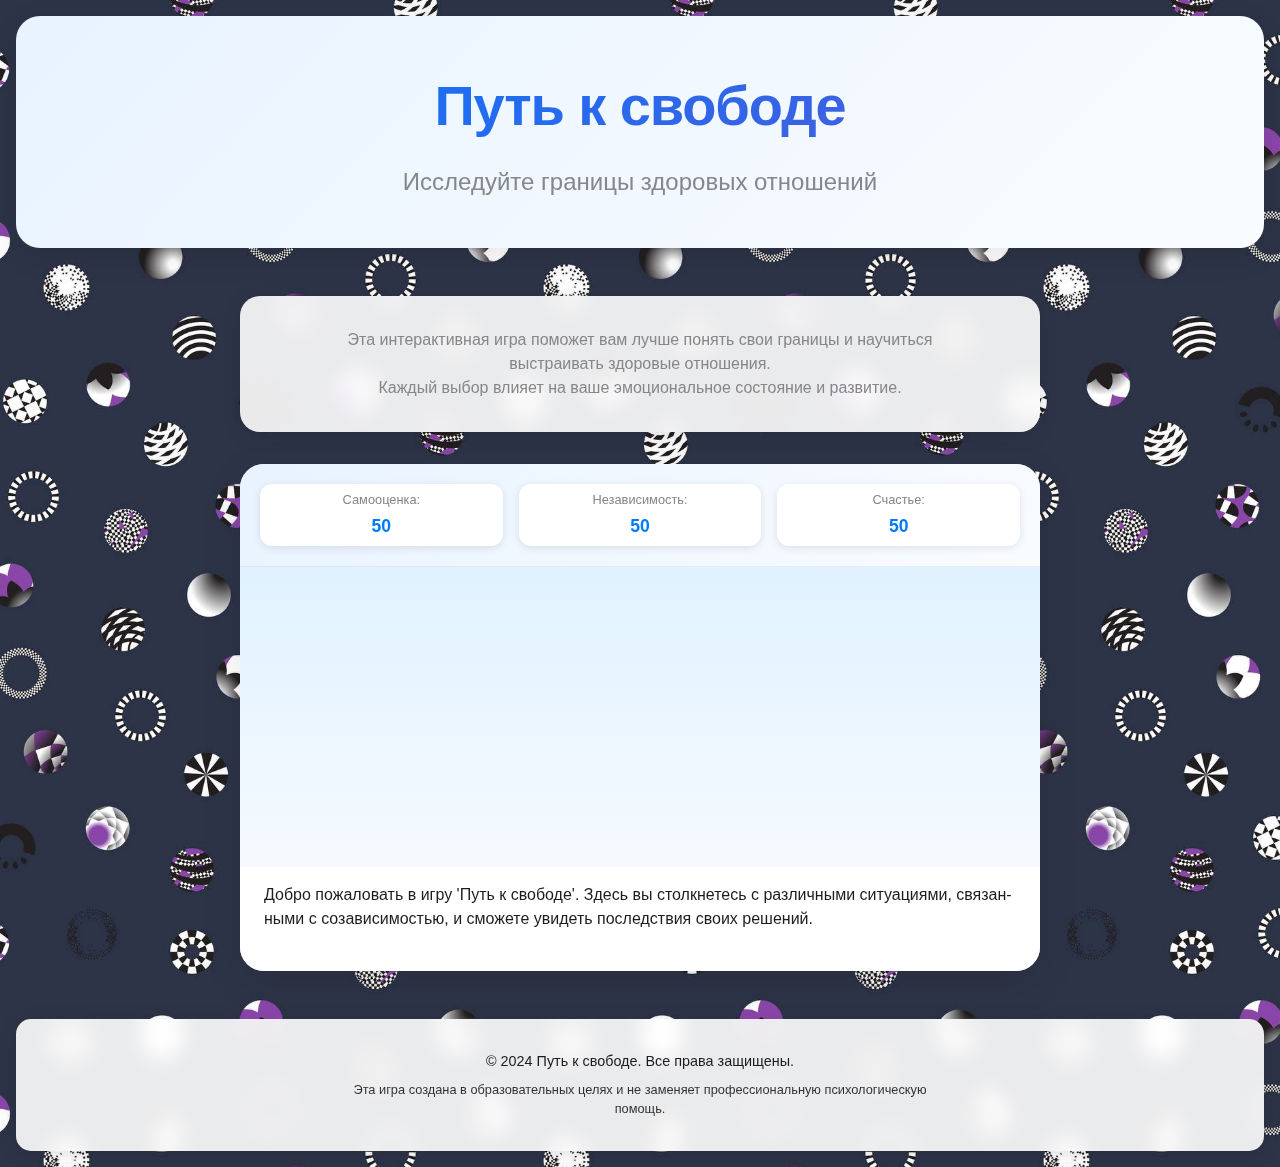
<file: index.html>
<!DOCTYPE html>
<html lang="ru">
<head>
    <meta charset="UTF-8">
    <meta name="viewport" content="width=device-width, initial-scale=1.0">
    
    <!-- Open Graph / Facebook -->
    <meta property="og:type" content="website">
    <meta property="og:url" content="https://rickytickytavylm.github.io/GAMEs/">
    <meta property="og:title" content="Путь к свободе - Игра о созависимости">
    <meta property="og:description" content="Интерактивная игра, которая поможет вам лучше понять свои границы и научиться выстраивать здоровые отношения.">
    <meta property="og:image" content="https://rickytickytavylm.github.io/GAMEs/preview.jpg">

    <!-- Twitter -->
    <meta property="twitter:card" content="summary_large_image">
    <meta property="twitter:url" content="https://rickytickytavylm.github.io/GAMEs/">
    <meta property="twitter:title" content="Путь к свободе - Игра о созависимости">
    <meta property="twitter:description" content="Интерактивная игра, которая поможет вам лучше понять свои границы и научиться выстраивать здоровые отношения.">
    <meta property="twitter:image" content="https://rickytickytavylm.github.io/GAMEs/preview.jpg">

    <title>Путь к свободе - Игра о созависимости</title>
    <link rel="stylesheet" href="style.css">
</head>
<body>
    <div class="landing">
        <header>
            <h1>Путь к свободе</h1>
            <p class="subtitle">Исследуйте границы здоровых отношений</p>
        </header>
        
        <div class="game-description">
            <div class="description-text">
                <p>Эта интерактивная игра поможет вам лучше понять свои границы и научиться выстраивать здоровые отношения.</p>
                <p>Каждый выбор влияет на ваше эмоциональное состояние и развитие.</p>
            </div>
        </div>

        <div class="game-container">
            <div class="stats-container">
                <div class="stat" id="self-esteem">
                    <span class="stat-label">Самооценка:</span>
                    <span class="stat-value">50</span>
                </div>
                <div class="stat" id="independence">
                    <span class="stat-label">Независимость:</span>
                    <span class="stat-value">50</span>
                </div>
                <div class="stat" id="happiness">
                    <span class="stat-label">Счастье:</span>
                    <span class="stat-value">50</span>
                </div>
            </div>

            <div class="scene" id="scene">
                <div class="character" id="character"></div>
                <div class="emotions" id="emotions"></div>
            </div>

            <div class="dialog-box" id="dialog">
                <p id="dialog-text"></p>
                <div class="choices" id="choices"></div>
            </div>
        </div>

        <footer>
            <p class="copyright">© 2024 Путь к свободе. Все права защищены.</p>
            <p class="disclaimer">Эта игра создана в образовательных целях и не заменяет профессиональную психологическую помощь.</p>
        </footer>
    </div>
    <script src="game.js"></script>
</body>
</html>
</file>
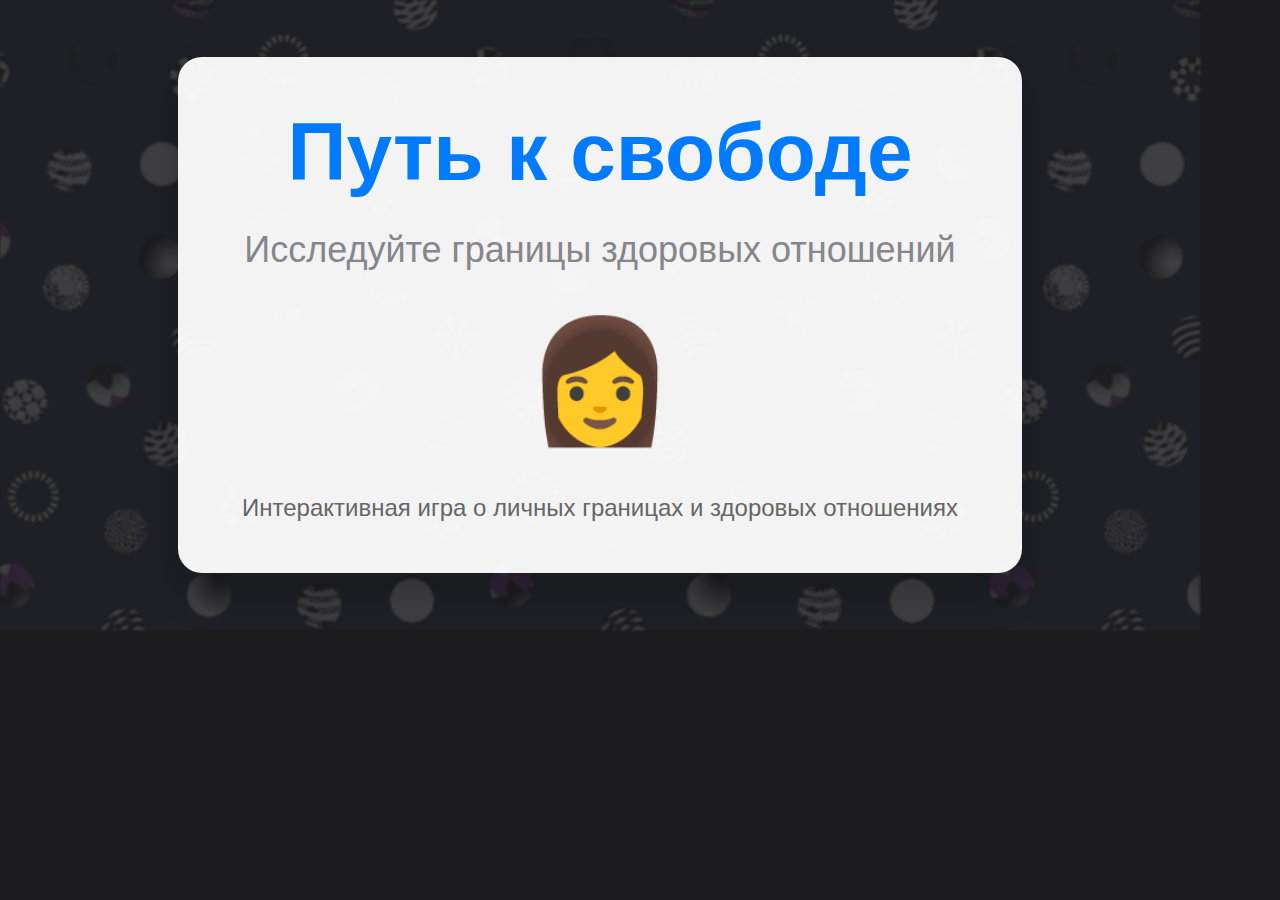
<file: preview.html>
<!DOCTYPE html>
<html>
<head>
    <meta charset="UTF-8">
    <style>
        body {
            margin: 0;
            padding: 0;
            width: 1200px;
            height: 630px;
            background: #1d1d1f;
            display: flex;
            flex-direction: column;
            justify-content: center;
            align-items: center;
            font-family: -apple-system, BlinkMacSystemFont, 'Segoe UI', Roboto, sans-serif;
            color: #1d1d1f;
            position: relative;
            overflow: hidden;
        }

        .background {
            position: absolute;
            top: 0;
            left: 0;
            width: 100%;
            height: 100%;
            background: url('photo_2024-12-09_00-58-08.jpg') repeat;
            background-size: 500px auto;
            opacity: 0.15;
            filter: blur(1px);
        }

        .content {
            position: relative;
            z-index: 1;
            text-align: center;
            background: rgba(255, 255, 255, 0.95);
            padding: 3rem 4rem;
            border-radius: 24px;
            box-shadow: 0 20px 40px rgba(0, 0, 0, 0.2);
            max-width: 90%;
        }

        h1 {
            font-size: 82px;
            margin: 0 0 30px 0;
            color: #007AFF;
            font-weight: 700;
        }

        .subtitle {
            font-size: 36px;
            color: #86868b;
            margin: 0 0 40px 0;
            font-weight: 400;
        }

        .description {
            font-size: 24px;
            color: #666;
            margin: 0;
            max-width: 800px;
            line-height: 1.4;
        }

        .character {
            font-size: 120px;
            margin: 40px 0;
        }
    </style>
</head>
<body>
    <div class="background"></div>
    <div class="content">
        <h1>Путь к свободе</h1>
        <p class="subtitle">Исследуйте границы здоровых отношений</p>
        <div class="character">👩</div>
        <p class="description">Интерактивная игра о личных границах и здоровых отношениях</p>
    </div>
</body>
</html>
</file>
<file: style.css>
* {
    margin: 0;
    padding: 0;
    box-sizing: border-box;
    max-width: 100%;
}

html {
    width: 100%;
    overflow-x: hidden;
}

body {
    width: 100%;
    overflow-x: hidden;
    font-family: -apple-system, BlinkMacSystemFont, 'Segoe UI', Roboto, Oxygen, Ubuntu, Cantarell, sans-serif;
    background: url('photo_2024-12-09_00-58-08.jpg') repeat;
    background-size: 500px auto;
    color: var(--text-primary);
    line-height: 1.5;
    -webkit-font-smoothing: antialiased;
    min-height: 100vh;
    position: relative;
}

:root {
    --primary-bg: #f0f7ff;
    --secondary-bg: #ffffff;
    --accent-color: #007AFF;
    --text-primary: #1d1d1f;
    --text-secondary: #86868b;
    --gradient-start: #E8F3FF;
    --gradient-end: #F9FCFF;
    --success-color: #34C759;
    --shadow-color: rgba(0, 0, 0, 0.1);
}

.landing {
    position: relative;
    width: 100%;
    max-width: 100%;
    margin: 0 auto;
    padding: 1rem;
    z-index: 1;
    overflow: hidden;
}

header {
    text-align: center;
    margin-bottom: 3rem;
    padding: 3rem 2rem;
    background: linear-gradient(135deg, var(--gradient-start), var(--gradient-end));
    border-radius: 24px;
    box-shadow: 0 8px 30px var(--shadow-color);
    backdrop-filter: blur(10px);
    -webkit-backdrop-filter: blur(10px);
}

h1 {
    font-size: 3.5rem;
    font-weight: 700;
    margin-bottom: 1rem;
    background: linear-gradient(135deg, var(--accent-color), #5856D6);
    -webkit-background-clip: text;
    -webkit-text-fill-color: transparent;
    letter-spacing: -0.02em;
}

.subtitle {
    font-size: 1.5rem;
    color: var(--text-secondary);
    font-weight: 400;
}

.game-description {
    text-align: center;
    margin: 2rem auto;
    padding: 2rem;
    background: rgba(255, 255, 255, 0.9);
    backdrop-filter: blur(10px);
    -webkit-backdrop-filter: blur(10px);
    border-radius: 20px;
    box-shadow: 0 4px 20px var(--shadow-color);
    max-width: 800px;
}

.description-text {
    max-width: 600px;
    margin: 0 auto;
    color: var(--text-secondary);
}

.game-container {
    width: 95%;
    max-width: 800px;
    margin: 1rem auto;
    background: rgba(255, 255, 255, 0.95);
    backdrop-filter: blur(10px);
    -webkit-backdrop-filter: blur(10px);
    border-radius: 24px;
    box-shadow: 0 12px 40px var(--shadow-color);
    overflow: hidden;
    position: relative;
}

.stats-container {
    display: flex;
    justify-content: space-around;
    flex-wrap: wrap;
    padding: 1rem;
    gap: 0.5rem;
    background: linear-gradient(135deg, var(--gradient-start), var(--gradient-end));
    border-bottom: 1px solid rgba(0, 0, 0, 0.05);
    width: 100%;
}

.stat {
    flex: 1;
    min-width: 80px;
    max-width: calc(33.33% - 0.5rem);
    text-align: center;
    padding: 0.4rem;
    background: var(--secondary-bg);
    border-radius: 12px;
    box-shadow: 0 2px 8px var(--shadow-color);
    margin: 0.25rem;
}

.stat-label {
    display: block;
    color: var(--text-secondary);
    font-size: 0.8rem;
    margin-bottom: 0.2rem;
    word-wrap: break-word;
    overflow-wrap: break-word;
    hyphens: auto;
}

.stat-value {
    font-size: 1.1rem;
    font-weight: 600;
    color: var(--accent-color);
}

.scene {
    width: 100%;
    height: 300px;
    background: linear-gradient(180deg, #E0F2FF, #F5FAFF);
    position: relative;
    overflow: hidden;
}

.character {
    width: 150px;
    height: 150px;
    position: absolute;
    bottom: 40px;
    left: 50%;
    transform: translateX(-50%);
    transition: all 0.5s ease;
    font-size: 120px;
    text-align: center;
    line-height: 150px;
    filter: drop-shadow(0 4px 8px var(--shadow-color));
}

.character.happy {
    content: "😊";
}

.character.neutral {
    content: "😐";
}

.character.sad {
    content: "😔";
}

.character.confident {
    content: "💪";
}

.character.thinking {
    content: "🤔";
}

.character.bounce {
    animation: bounce 0.5s ease;
}

@keyframes bounce {
    0%, 100% { transform: translateX(-50%) translateY(0); }
    50% { transform: translateX(-50%) translateY(-20px); }
}

@keyframes shake {
    0%, 100% { transform: translateX(-50%) rotate(0deg); }
    25% { transform: translateX(-50%) rotate(-5deg); }
    75% { transform: translateX(-50%) rotate(5deg); }
}

.character.shake {
    animation: shake 0.5s ease;
}

.emotions {
    position: absolute;
    top: 20px;
    right: 20px;
    font-size: 2em;
    opacity: 0;
    transition: opacity 0.3s ease;
}

.dialog-box {
    padding: 1rem;
    background: var(--secondary-bg);
    width: 100%;
    overflow: hidden;
}

#dialog-text {
    margin-bottom: 1.5rem;
    font-size: 1rem;
    padding: 0 0.5rem;
    word-wrap: break-word;
    overflow-wrap: break-word;
    hyphens: auto;
    width: 100%;
}

.choices {
    display: flex;
    flex-direction: column;
    gap: 0.5rem;
    padding: 0 0.5rem;
    width: 100%;
}

.choice {
    width: 100%;
    max-width: 100%;
    padding: 0.8rem;
    background: var(--primary-bg);
    border: none;
    border-radius: 12px;
    color: var(--text-primary);
    font-size: 0.9rem;
    cursor: pointer;
    transition: all 0.3s ease;
    text-align: left;
    word-wrap: break-word;
    overflow-wrap: break-word;
    margin: 0;
}

.choice:hover {
    transform: translateY(-2px);
    box-shadow: 0 4px 12px rgba(0, 122, 255, 0.3);
}

.choice:active {
    transform: translateY(0);
}

footer {
    text-align: center;
    margin-top: 3rem;
    padding: 2rem;
    background: rgba(255, 255, 255, 0.9);
    backdrop-filter: blur(10px);
    -webkit-backdrop-filter: blur(10px);
    border-radius: 15px;
    box-shadow: 0 4px 20px var(--shadow-color);
}

.copyright {
    font-size: 0.9rem;
    margin-bottom: 0.5rem;
    color: var(--text-primary);
}

.disclaimer {
    font-size: 0.8rem;
    max-width: 600px;
    margin: 0 auto;
    color: var(--text-primary);
    opacity: 0.9;
}

@keyframes pulse {
    0% { transform: scale(1); }
    50% { transform: scale(1.05); }
    100% { transform: scale(1); }
}

.effect {
    animation: pulse 0.5s ease;
}

@media (max-width: 768px) {
    * {
        max-width: 100vw;
    }

    body {
        width: 100vw;
        overflow-x: hidden;
    }

    .landing {
        padding: 0.5rem;
        width: 100%;
        max-width: 100%;
        overflow: hidden;
    }

    header {
        padding: 1.5rem 1rem;
        margin-bottom: 2rem;
    }

    h1 {
        font-size: 2rem;
    }

    .subtitle {
        font-size: 1.2rem;
    }

    .game-container {
        width: 95%;
        margin: 0.5rem auto;
        border-radius: 16px;
    }

    .stats-container {
        padding: 0.5rem;
        gap: 0.25rem;
    }

    .stat {
        padding: 0.3rem;
        margin: 0.15rem;
        min-width: 70px;
    }

    .stat-label {
        font-size: 0.75rem;
        margin-bottom: 0.15rem;
    }

    .stat-value {
        font-size: 1rem;
    }

    .scene {
        height: 200px;
    }

    .character {
        width: 100px;
        height: 100px;
        font-size: 80px;
        line-height: 100px;
    }

    .dialog-box {
        padding: 1rem;
        width: 100%;
        overflow-x: hidden;
    }

    #dialog-text {
        font-size: 1rem;
        padding: 0 0.5rem;
    }

    .choices {
        padding: 0 0.5rem;
    }

    .choice {
        padding: 0.8rem;
        font-size: 0.9rem;
    }
}

.end-game-modal {
    position: fixed;
    top: 0;
    left: 0;
    width: 100%;
    height: 100%;
    background: rgba(0, 0, 0, 0.5);
    display: flex;
    justify-content: center;
    align-items: center;
    z-index: 1000;
    animation: fadeIn 0.3s ease;
}

.modal-content {
    background: rgba(255, 255, 255, 0.95);
    padding: 2rem;
    border-radius: 20px;
    box-shadow: 0 4px 20px rgba(0, 0, 0, 0.2);
    text-align: center;
    max-width: 600px;
    width: 90%;
    max-height: 90vh;
    overflow-y: auto;
}

.modal-content h2 {
    font-size: 2rem;
    margin-bottom: 1rem;
    background: linear-gradient(135deg, var(--accent-color), #5856D6);
    -webkit-background-clip: text;
    -webkit-text-fill-color: transparent;
}

.modal-content p {
    margin-bottom: 2rem;
    color: var(--text-secondary);
    line-height: 1.6;
}

.final-stats {
    background: rgba(255, 255, 255, 0.9);
    padding: 1.5rem;
    border-radius: 15px;
    margin: 1.5rem 0;
    text-align: left;
    box-shadow: 0 2px 10px rgba(0, 0, 0, 0.1);
}

.final-stats ul {
    list-style: none;
    padding: 0;
    margin: 1rem 0;
}

.final-stats li {
    margin: 0.5rem 0;
    padding: 0.5rem;
    background: rgba(255, 255, 255, 0.7);
    border-radius: 8px;
}

.result-explanation {
    margin-top: 1.5rem;
    padding-top: 1.5rem;
    border-top: 2px solid rgba(0, 0, 0, 0.1);
}

.result-explanation p {
    margin: 0.5rem 0;
    font-size: 0.9rem;
    color: var(--text-primary);
}

.modal-content.success h2 {
    color: #2ecc71;
}

.modal-content.needs-improvement h2 {
    color: #e74c3c;
}

.modal-content button {
    margin-top: 1.5rem;
    font-size: 1.1rem;
    padding: 0.8rem 2rem;
}

@keyframes fadeIn {
    from { opacity: 0; }
    to { opacity: 1; }
}

@keyframes slideUp {
    from {
        opacity: 0;
        transform: translateY(20px);
    }
    to {
        opacity: 1;
        transform: translateY(0);
    }
}
</file>
